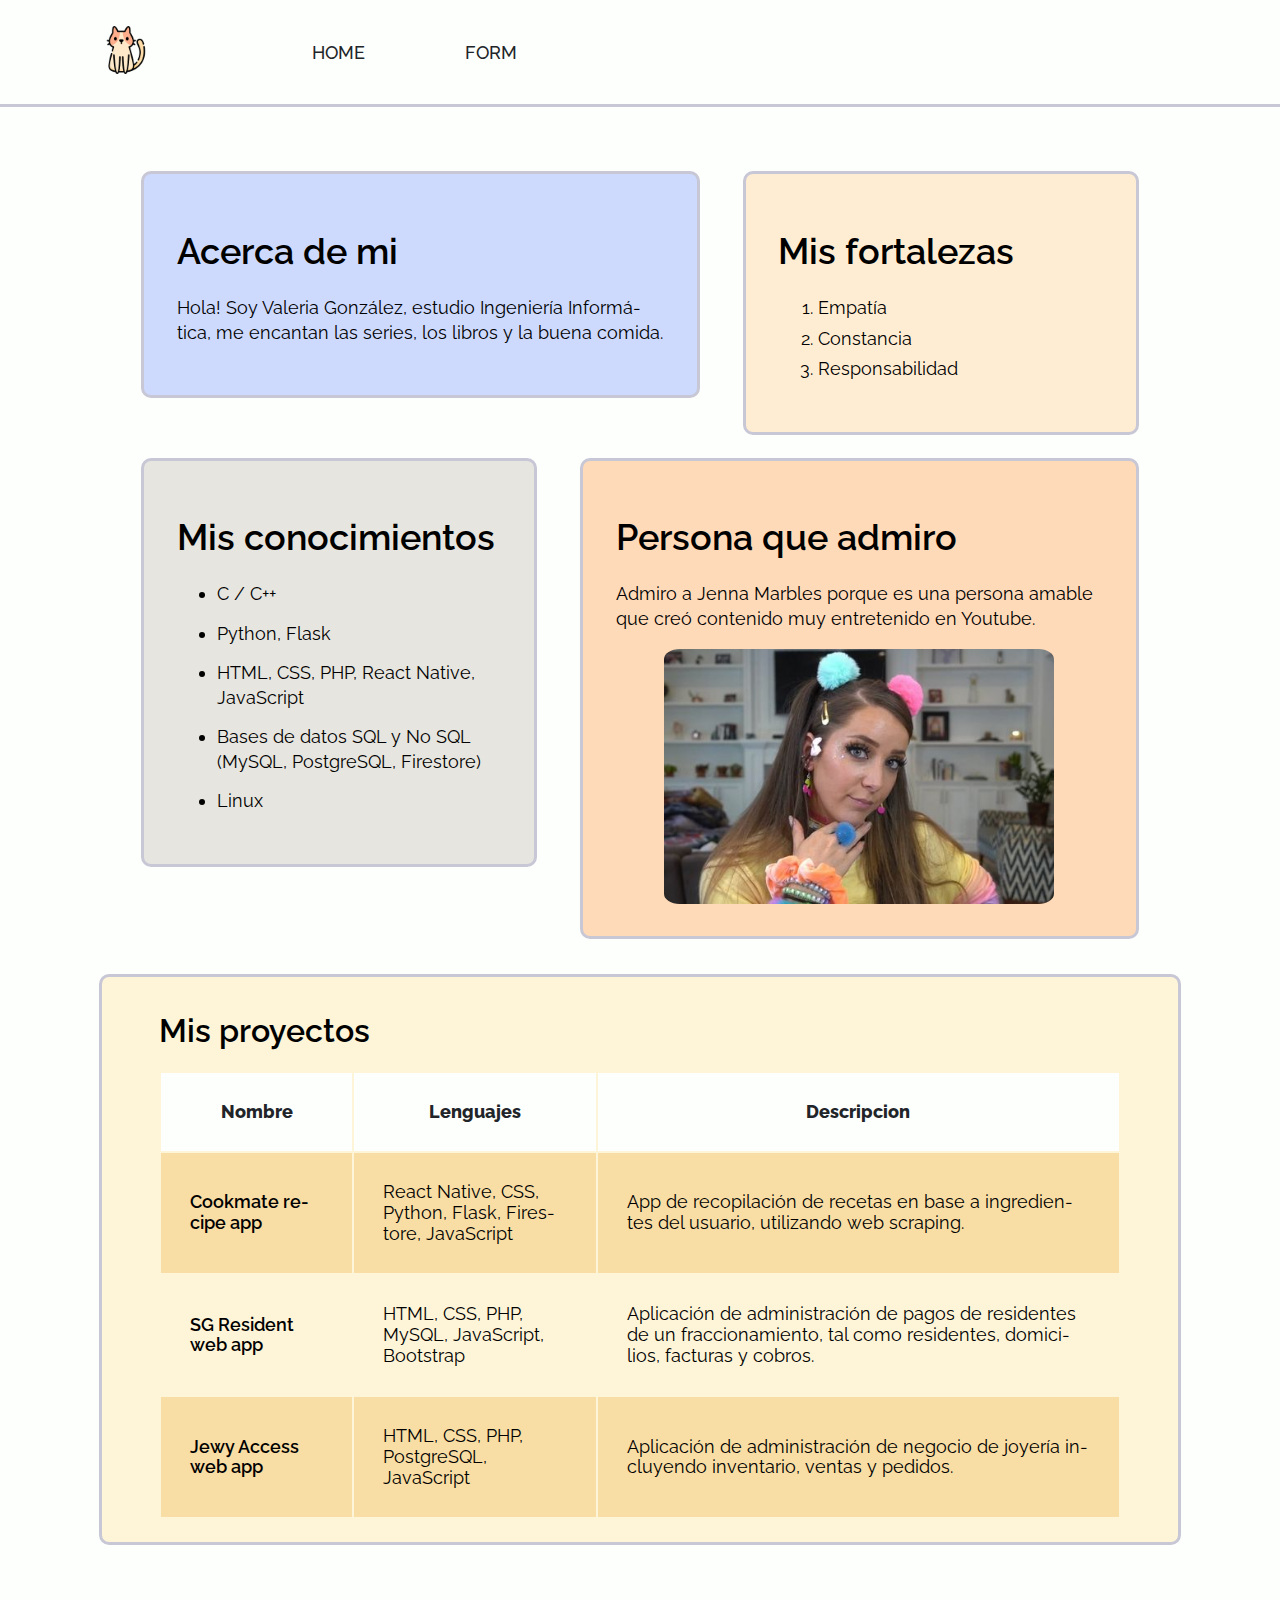
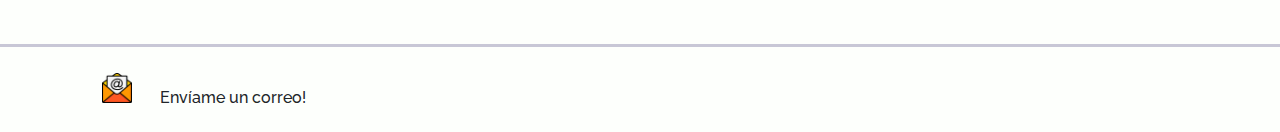
<file: index.html>
<!DOCTYPE html>
<html lang = "es">
    <head>
        <meta charset = "UTF-8">
        <meta name = "viewport" content = "width = device-width, initial-scale = 1.0">
        <meta http-equiv = "X-UA-Compatible" content = "ie=edge">
        <title>Practica HTML y CSS</title>
        <link rel = "stylesheet" href = "style.css">
    </head>
    <body>
        <div id = "page">
            <div id = "header">
                <div class = "logo">
                    <img src = "cat.png" class = "logo-img">
                </div>
                <div id = "nav">
                    <ul class = "nav-links">
                        <li>
                            <a href = "index.html">HOME</a>
                        </li>
                        <li>
                            <a href = "formulario.php">FORM</a>
                        </li>
                    </ul>
                </div> <!-- end nav -->
            </div> <!-- end header -->

            <div id = "content">
                <div class = "container">
                    <div class = "square-content" style = "--color: #cddafd; --width: 45%">
                        <h1>Acerca de mi</h1>
                        <p>Hola! Soy Valeria González, estudio Ingeniería Informática, me encantan las series, los libros y la buena comida.</p>
                    </div>
                    <div class = "square-content" style = "--color: #ffedd3; --width: 30%">
                        <h1>Mis fortalezas</h1>
                        <ol>
                            <li>Empatía</li>
                            <li>Constancia</li>
                            <li>Responsabilidad</li>
                        </ol>
                    </div>
                </div>

                <div class = "container">
                    <div class = "square-content" style = "--color: #e7e5df; --width: 30%";>
                        <h1>Mis conocimientos</h1>
                        <ul>
                            <li>C / C++</li>
                            <li>Python, Flask</li>
                            <li>HTML, CSS, PHP, React Native, JavaScript</li>
                            <li>Bases de datos SQL y No SQL (MySQL, PostgreSQL, Firestore)
                            <li>Linux</li>
                            </li>
                        </ul>
                    </div>
                    <div class = "square-content" style = "--color: #ffdab9; ; --width: 45%">
                        <h1>Persona que admiro</h1>
                        <p>Admiro a Jenna Marbles porque es una persona 
                            amable que creó contenido muy entretenido en Youtube.</p>
                        <img src = "jenna.jpg">
                    </div>
                </div>

                <div class = "projects">
                    <h1> Mis proyectos </h1>
                    <table class = "projects-table">
                        <thead>
                            <tr>
                                <td> Nombre </td>
                                <td> Lenguajes </td>
                                <td> Descripcion </td>
                            </tr>
                        </thead>
                        <tbody>
                            <tr>
                                <td id = "name-column">Cookmate recipe app</td>
                                <td> React Native, CSS, Python, Flask, Firestore, JavaScript</td>
                                <td>App de recopilación de recetas en base a ingredientes del usuario, utilizando web scraping.</td>
                            </tr>
                            <tr id = "second-row">
                                <td id = "name-column"> SG Resident web app</td>
                                <td> HTML, CSS, PHP, MySQL, JavaScript, Bootstrap </td>
                                <td> Aplicación de administración de pagos de residentes de un fraccionamiento, tal como residentes, domicilios, facturas y cobros.</td>
                            </tr>
                            <tr>
                                <td id = "name-column"> Jewy Access web app</td>
                                <td> HTML, CSS, PHP, PostgreSQL, JavaScript</td>
                                <td> Aplicación de administración de negocio de joyería incluyendo inventario, ventas y pedidos.</td>
                            </tr>
                        </tbody>
                    </table>
                </div>
            </div> <!-- end content -->

            <div id = "footer">
                <img src = "email.png">
                <a href = "mailto:valeria.gonzalez4415@alumnos.udg.mx">
                    Envíame un correo!
                </a>
            </div><!-- end footer -->
        </div><!-- end page -->
        <!--script src = "index.js"></script-->
    </body>
</html>
</file>
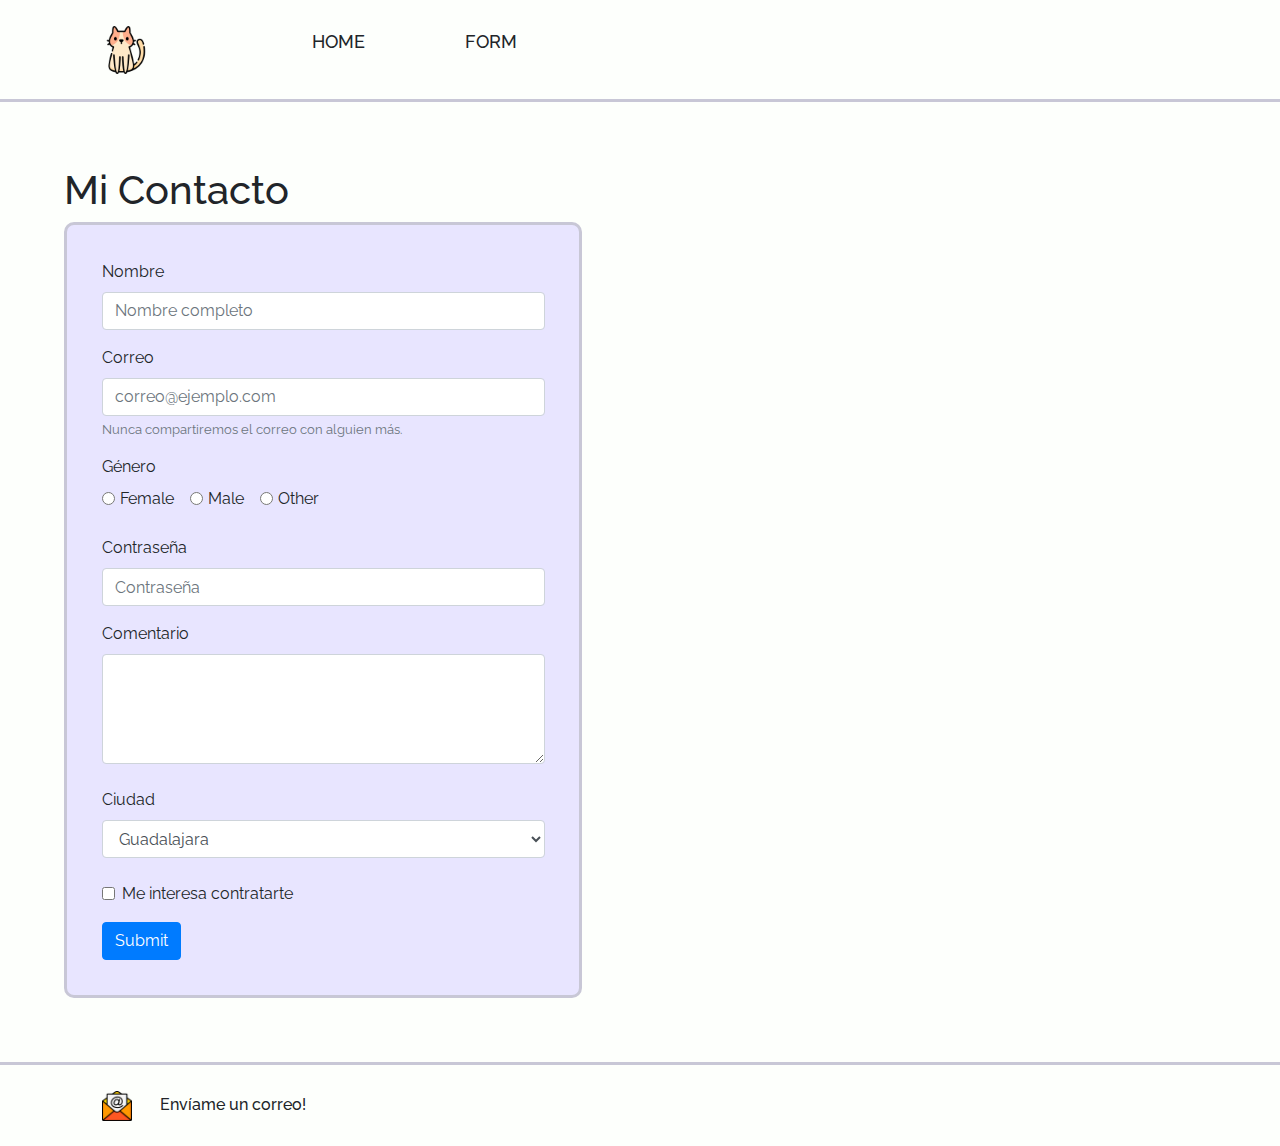
<file: formulario.html>
<!DOCTYPE html>
<html lang = "es">
    <head>
        <meta charset = "UTF-8">
        <meta name = "viewport" content = "width = device-width, initial-scale = 1.0">
        <meta http-equiv = "X-UA-Compatible" content = "ie=edge">
        <title>Practica HTML y CSS</title>
        <!--bootstrap link-->
        <link rel="stylesheet" href="https://cdn.jsdelivr.net/npm/bootstrap@4.3.1/dist/css/bootstrap.min.css" integrity="sha384-ggOyR0iXCbMQv3Xipma34MD+dH/1fQ784/j6cY/iJTQUOhcWr7x9JvoRxT2MZw1T" crossorigin="anonymous">
        <link rel = "stylesheet" href = "style.css">
    </head>
    <body>
        <div id = "page">
            <div id = "header">
                <div class = "logo">
                    <img src = "cat.png" class = "logo-img">
                </div>
                <div id = "nav">
                    <ul class = "nav-links">
                        <li>
                            <a href = "index.html">HOME</a>
                        </li>
                        <li>
                            <a href = "formulario.html">FORM</a>
                        </li>
                    </ul>
                </div> <!-- end nav -->
            </div> <!-- end header -->

            <div id = "content">
                <h1>Mi Contacto</h1>
                <div class = "content-form">
                    <form action = "formulario.html" method = "get" id = "form1">
                        <div class = "form-group">
                            <label for="name">Nombre</label>
                            <input type="text" id="name" name="name" class = "form-control" placeholder = "Nombre completo">
                        </div>

                        <div class = "form-group">
                            <label for="email">Correo</label>
                            <input type="email" id="email" name="email" class = "form-control" placeholder = "correo@ejemplo.com" aria-describedby="emailHelp">
                            <small id="emailHelp" class="form-text text-muted">Nunca compartiremos el correo con alguien más.</small>
                        </div>

                        <label for="gender">Género</label><br>
                        <div class = "form-check form-check-inline">
                            <input type="radio" id="female" name="check" value="female" class = "form-check-input">
                            <label class = "form-check-label" for="female">Female</label>
                        </div>
                        
                        <div class = "form-check form-check-inline">
                            <input type="radio" id="male" name="check" value="male" class = "form-check-input">
                            <label class = "form-check-label" for="male">Male</label>
                        </div>
                        
                        <div class = "form-check form-check-inline">
                            <input type="radio" id="other" name="check" value="other" class = "form-check-input">
                            <label class = "form-check-label" for="other">Other</label>
                        </div>
                        
                        <br><br>
                        <div class = "form-group">
                            <label for="password">Contraseña</label>
                            <input type="password" id="password" name="password" class = "form-control" placeholder="Contraseña">
                        </div>

                        <label for="comment">Comentario</label>
                        <textarea id="comment" name="comment" rows = "4" class = "form-control"></textarea><br>
                        
                        <label for="city">Ciudad</label>
                        <select id="city" name="city" class = "form-control">
                            <option value = "Gudalajara">Guadalajara</option>
                            <option value = "Zapopan">Zapoopan</option>
                            <option value = "Tonala">Tonalá</option>
                            <option value = "Otra">Otra</option>
                        </select><br>
                        
                        <div class = "form-group form-check">
                            <input type="checkbox" id="hire" name="hire" value="hire" class = "form-check-input">
                            <label for="hire" class = "form-check-label"> Me interesa contratarte </label>
                        </div> 
                        <input type="submit" value = "Submit" class = "btn btn-primary">
                    </form>
                </div>
            </div> <!-- end content -->

            <div id = "footer">
                <img src = "email.png">
                <a href = "mailto:valeria.gonzalez4415@alumnos.udg.mx">
                    Envíame un correo!
                </a>
            </div><!-- end footer -->
        </div><!-- end page -->
        <!--script src = "index.js"></script-->
    </body>
</html>
</file>
<file: style.css>
@import url('https://fonts.googleapis.com/css2?family=Raleway:wght@300;400;500;600;700&family=Roboto:wght@300;400;500;700;900&display=swap');

/*-------------template---------------*/
:root {
    --white: #fdfffc;
    --gray: #c8c7d6;
    --black: #212529;
    --purple: #e8e5ff;
    --yellow: #fef4d7;
    --light-yellow: #f8dda4;
}
* {
    font-family: 'Raleway', sans-serif;
}
body {
    width: 100%;
    margin: 0 auto;
    background-color: var(--white);
}
#page {
    background-color: var(--white);
}
#header {
    position: sticky;
    top: 0; /* Top navbar */
    height: 10%;
    background-color: var(--white);
    padding-left: 8%;
    padding-top: 2%;
    padding-bottom: 2%;
    border-bottom-style: solid;
    border-color: var(--gray);
    z-index: 1;
}
#nav {
    display: inline-block;
    vertical-align: middle;
    margin-left: 10%;
}
.nav-list {
    list-style-type: none;
    margin: 0;
    padding: 0;
}
.nav-links li {
    display: inline;
    word-spacing: 6em;
}
.nav-links li a {
    color: var(--black);
    font-weight: 500;
    font-size: large;
    text-decoration: none;
}
.logo {
    display: inline-block;
    vertical-align: middle;
}
.logo-img {
    height: 3em;
}

#content {
    margin: 4%;
    padding: 1%;
}

#footer {
    height: 10%;
    background-color: var(--white);
    padding-left: 8%;
    padding-top: 2%;
    padding-bottom: 2%;
    border-top-style: solid;
    border-color: var(--gray);
}

#footer a {
    color: var(--black);
    font-weight: 500;
    text-decoration: none;
}

#footer img {
    height: 30px;
    display: inline-block;
    margin-right: 2%;
}

/*--------------------index.html---------------*/
.container {
    display: flex;
    padding-left: 3%;
    padding-right: 3%;
    justify-content: space-evenly;
    margin-bottom: 2%;
}
.square-content {
    background-color: var(--color);
    display: inline-block;
    width: var(--width);
    height: 50%;
    padding: 3%;
    border-radius: 10px;
    border-color: var(--gray);
    border-style: solid;
    overflow-wrap: break-word;
    hyphens: auto;
    line-height: 25px;
    font-size: large;
}

.square-content h1 {
    font-weight: 600;
    line-height: 40px;
    overflow-wrap: break-word;
    hyphens: auto;
}

.square-content ul li{
    margin-bottom: 5%;
}

.square-content ol li{
    margin-bottom: 2%;
}

.square-content img {
    width: 80%;
    border-radius: 4%;
    margin: auto;
    display: block;
}

.projects {
    margin: 3%;
    background-color: var(--yellow);
    padding: 2% 5%;
    border-style: solid;
    border-radius: 10px;
    border-color: var(--gray);
    overflow: hidden;
    line-height: 130%;
}

.projects h1 {
    margin-bottom: 3%;
    font-weight: 600;
}

.projects-table {
    border-radius: 10px;
    font-size: large;
}

.projects-table td {
    padding: 3%;
    background-color: var(--light-yellow);
    /*border-style: solid;
    border-color: var(--gray);
    border-radius: 10px;*/
    overflow-wrap: break-word;
    hyphens: auto;
}

.projects-table thead td {
    font-weight: 800;
    background-color: var(--white);
    color: var(--black);
    /*border-style: solid;
    
    border-radius: 10px;*/
    text-align: center;
}

#name-column {
    width: 20%;
    font-weight: 600;
}

#second-row td {
    background-color: var(--yellow);
}

/*--------- form.html------------------*/
.content-form {
    background-color: var(--purple);
    padding: 3%;
    border-style: solid;
    border-radius: 10px;
    border-color: var(--gray);
    width: 45%;
}

.double {
    display: flex;
    justify-content: space-evenly;
}

.form-control {
    width: 100%;
}

.contacts-table {
    border-radius: 10px;
    font-size: large;
}

.contacts-table td {
    /*padding: 3%;*/
    background-color: var(--white);
    /*border-radius: 10px;*/
    border-style: solid;
    border-color: var(--gray);
    
    /*overflow-wrap: break-word;
    hyphens: auto;*/
}
</file>
